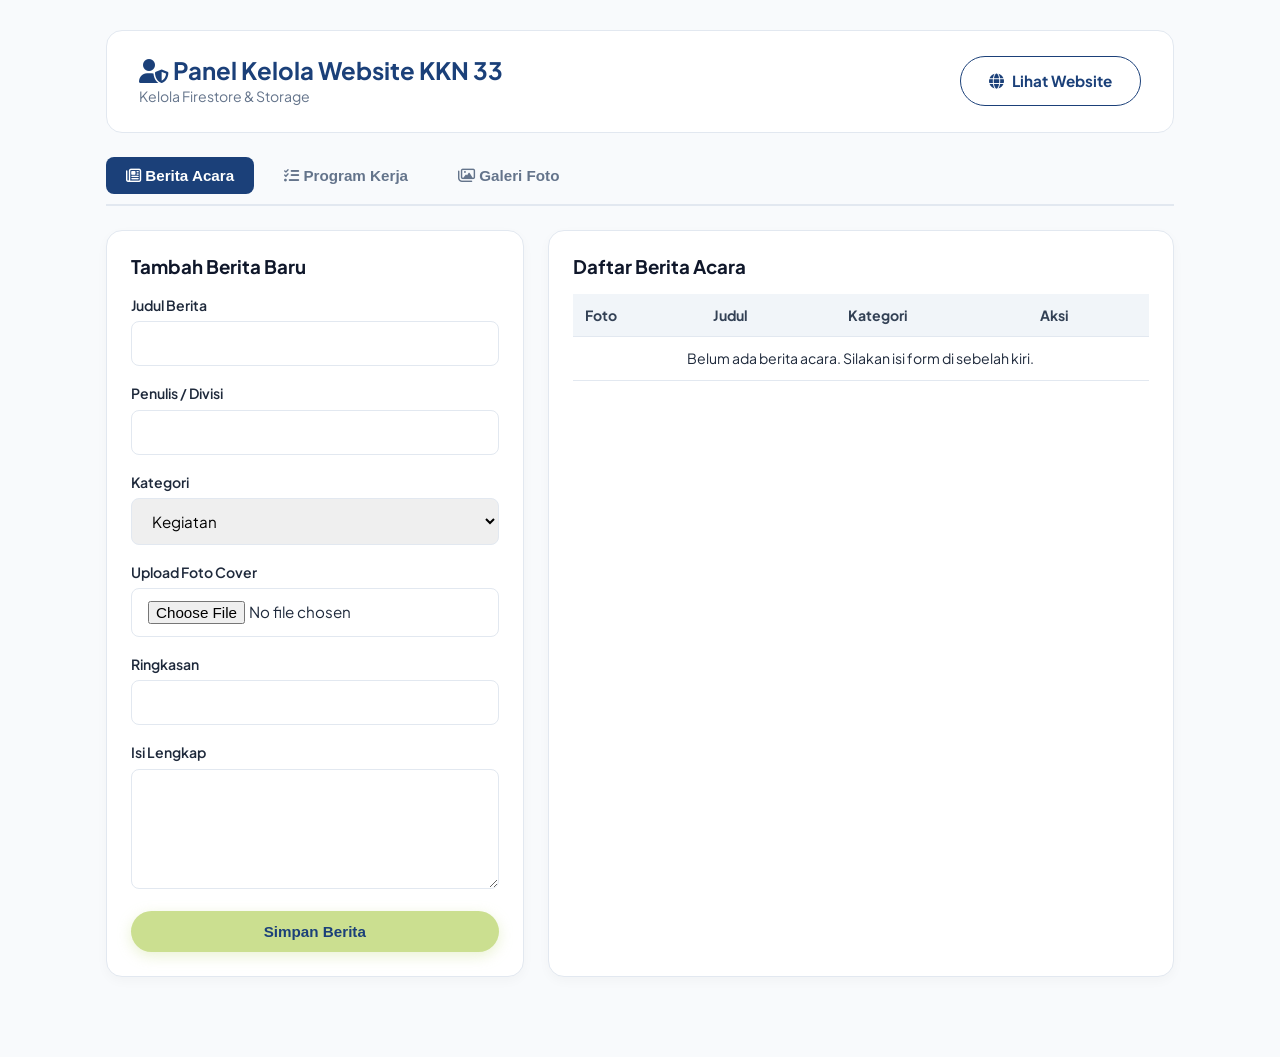
<file: admin.html>
<!DOCTYPE html>
<html lang="id">
<head>
  <meta charset="UTF-8">
  <meta name="viewport" content="width=device-width, initial-scale=1.0">
  <title>Dashboard Admin KKN 33 - Firestore</title>
  <link rel="stylesheet" href="https://cdnjs.cloudflare.com/ajax/libs/font-awesome/6.4.0/css/all.min.css">
  <link rel="stylesheet" href="css/styles.css">
  <style>
    body { background: #f8fafc; padding-bottom: 50px; }
    .admin-container { max-width: 1100px; margin: 30px auto; padding: 0 1rem; }
    .admin-header { display: flex; justify-content: space-between; align-items: center; margin-bottom: 1.5rem; background: #fff; padding: 1.5rem 2rem; border-radius: 16px; border: 1px solid #e2e8f0; }
    .admin-tabs { display: flex; gap: 10px; margin-bottom: 1.5rem; border-bottom: 2px solid #e2e8f0; padding-bottom: 10px; }
    .tab-btn-admin { padding: 10px 20px; border-radius: 8px; border: none; background: transparent; font-weight: 700; cursor: pointer; color: #64748b; font-size: 0.95rem; }
    .tab-btn-admin.active { background: #1B4079; color: #fff; }
    .tab-content { display: none; }
    .tab-content.active { display: block; }
    .grid-admin { display: grid; grid-template-columns: 1fr 1.5fr; gap: 1.5rem; }
    @media (max-width: 850px) { .grid-admin { grid-template-columns: 1fr; } }
    .card-form, .card-table { background: #fff; padding: 1.5rem; border-radius: 16px; border: 1px solid #e2e8f0; box-shadow: 0 4px 12px rgba(0,0,0,0.03); }
    .form-group { margin-bottom: 1rem; }
    .form-group label { display: block; font-weight: 600; font-size: 0.88rem; margin-bottom: 0.3rem; color: #1e293b; }
    table { width: 100%; border-collapse: collapse; font-size: 0.88rem; }
    th, td { padding: 10px 12px; text-align: left; border-bottom: 1px solid #e2e8f0; }
    th { background: #f1f5f9; color: #334155; font-weight: 700; }
    .btn-sm { padding: 6px 12px; font-size: 0.8rem; border-radius: 6px; border: none; cursor: pointer; font-weight: 600; }
    .btn-edit { background: #fef3c7; color: #b45309; margin-right: 4px; }
    .btn-delete { background: #fee2e2; color: #dc2626; }
    .img-preview-tbl { width: 45px; height: 45px; object-fit: cover; border-radius: 6px; }
  </style>
</head>
<body>

  <div class="admin-container">
    <div class="admin-header">
      <div>
        <h2 style="color: #1B4079;"><i class="fas fa-user-shield"></i> Panel Kelola Website KKN 33</h2>
        <p style="color: #64748b; font-size: 0.88rem;">Kelola Firestore & Storage</p>
      </div>
      <a href="index.html" class="btn btn-outline" style="color: #1B4079; border-color: #1B4079;"><i class="fas fa-globe"></i> Lihat Website</a>
    </div>

    <div class="admin-tabs">
      <button class="tab-btn-admin active" id="tabBtn-berita"><i class="far fa-newspaper"></i> Berita Acara</button>
      <button class="tab-btn-admin" id="tabBtn-proker"><i class="fas fa-tasks"></i> Program Kerja</button>
      <button class="tab-btn-admin" id="tabBtn-galeri"><i class="far fa-images"></i> Galeri Foto</button>
    </div>

    <!-- TAB 1: BERITA ACARA -->
    <div id="tab-berita" class="tab-content active">
      <div class="grid-admin">
        <div class="card-form">
          <h3 style="margin-bottom: 1rem;" id="titleFormBerita">Tambah Berita Baru</h3>
          <form id="formBerita">
            <input type="hidden" id="bId">
            <div class="form-group"><label>Judul Berita</label><input type="text" id="bJudul" class="form-control" required></div>
            <div class="form-group"><label>Penulis / Divisi</label><input type="text" id="bPenulis" class="form-control" required></div>
            <div class="form-group">
              <label>Kategori</label>
              <select id="bKategori" class="form-control">
                <option value="Kegiatan">Kegiatan</option>
                <option value="Pendidikan">Pendidikan</option>
                <option value="Lingkungan">Lingkungan</option>
              </select>
            </div>
            <div class="form-group"><label>Upload Foto Cover</label><input type="file" id="bFoto" class="form-control" accept="image/*"></div>
            <div class="form-group"><label>Ringkasan</label><input type="text" id="bRingkasan" class="form-control" required></div>
            <div class="form-group"><label>Isi Lengkap</label><textarea id="bKonten" class="form-control" rows="4" required></textarea></div>
            <button type="submit" id="btnSubmitBerita" class="btn btn-primary" style="width: 100%; justify-content: center;">Simpan Berita</button>
            <button type="button" id="btnCancelBerita" class="btn btn-outline" style="width: 100%; justify-content: center; margin-top: 8px; display: none; color: #333;">Batal Edit</button>
          </form>
        </div>
        <div class="card-table">
          <h3 style="margin-bottom: 1rem;">Daftar Berita Acara</h3>
          <div style="overflow-x: auto;">
            <table>
              <thead><tr><th>Foto</th><th>Judul</th><th>Kategori</th><th>Aksi</th></tr></thead>
              <tbody id="tblBeritaBody"><tr><td colspan="4" style="text-align: center;">Memuat data...</td></tr></tbody>
            </table>
          </div>
        </div>
      </div>
    </div>

    <!-- TAB 2: PROGRAM KERJA -->
    <div id="tab-proker" class="tab-content">
      <div class="grid-admin">
        <div class="card-form">
          <h3 style="margin-bottom: 1rem;" id="titleFormProker">Tambah Proker Baru</h3>
          <form id="formProker">
            <input type="hidden" id="pId">
            <div class="form-group"><label>Judul Program Kerja</label><input type="text" id="pJudul" class="form-control" required></div>
            <div class="form-group">
              <label>Kategori</label>
              <select id="pKategori" class="form-control">
                <option value="Pendidikan">Pendidikan</option>
                <option value="Ekonomi">Ekonomi & UMKM</option>
                <option value="Lingkungan">Lingkungan</option>
              </select>
            </div>
            <div class="form-group">
              <label>Status Pelaksanaan</label>
              <select id="pStatus" class="form-control">
                <option value="Rencana">Rencana</option>
                <option value="Sedang Berjalan">Sedang Berjalan</option>
                <option value="Selesai">Selesai</option>
              </select>
            </div>
            <div class="form-group"><label>Penanggung Jawab</label><input type="text" id="pPJ" class="form-control" required></div>
            <div class="form-group"><label>Tanggal Pelaksanaan</label><input type="text" id="pTanggal" class="form-control" placeholder="Contoh: 15 - 20 Juli 2026" required></div>
            <div class="form-group"><label>Ringkasan Proker</label><textarea id="pRingkasan" class="form-control" rows="3" required></textarea></div>
            <button type="submit" id="btnSubmitProker" class="btn btn-primary" style="width: 100%; justify-content: center;">Simpan Proker</button>
            <button type="button" id="btnCancelProker" class="btn btn-outline" style="width: 100%; justify-content: center; margin-top: 8px; display: none; color: #333;">Batal Edit</button>
          </form>
        </div>
        <div class="card-table">
          <h3 style="margin-bottom: 1rem;">Daftar Program Kerja</h3>
          <div style="overflow-x: auto;">
            <table>
              <thead><tr><th>Judul Proker</th><th>Kategori</th><th>Status</th><th>Aksi</th></tr></thead>
              <tbody id="tblProkerBody"><tr><td colspan="4" style="text-align: center;">Memuat data...</td></tr></tbody>
            </table>
          </div>
        </div>
      </div>
    </div>

    <!-- TAB 3: GALERI FOTO -->
    <div id="tab-galeri" class="tab-content">
      <div class="grid-admin">
        <div class="card-form">
          <h3 style="margin-bottom: 1rem;">Upload Foto Galeri Baru</h3>
          <form id="formGaleri">
            <div class="form-group"><label>Judul Foto / Kegiatan</label><input type="text" id="gJudul" class="form-control" required></div>
            <div class="form-group">
              <label>Kategori Foto</label>
              <select id="gKategori" class="form-control">
                <option value="Kegiatan">Kegiatan</option>
                <option value="Pendidikan">Pendidikan</option>
                <option value="Gotong Royong">Gotong Royong</option>
                <option value="UMKM">UMKM</option>
              </select>
            </div>
            <div class="form-group"><label>File Foto</label><input type="file" id="gFoto" class="form-control" accept="image/*" required></div>
            <div class="form-group"><label>Keterangan Foto</label><input type="text" id="gDeskripsi" class="form-control" required></div>
            <button type="submit" id="btnSubmitGaleri" class="btn btn-primary" style="width: 100%; justify-content: center;">Upload Foto Galeri</button>
          </form>
        </div>
        <div class="card-table">
          <h3 style="margin-bottom: 1rem;">Daftar Foto Galeri</h3>
          <div style="overflow-x: auto;">
            <table>
              <thead><tr><th>Foto</th><th>Judul</th><th>Kategori</th><th>Aksi</th></tr></thead>
              <tbody id="tblGaleriBody"><tr><td colspan="4" style="text-align: center;">Memuat data...</td></tr></tbody>
            </table>
          </div>
        </div>
      </div>
    </div>

  </div>

  <!-- Script Admin Terpisah -->
  <script src="js/admin.js"></script>
</body>
</file>
<file: css/styles.css>
/* ==========================================================================
   KKN Sukamaju 2026 - Master Design System & Stylesheet
   ========================================================================== */

@import url('https://fonts.googleapis.com/css2?family=Plus+Jakarta+Sans:wght@300;400;500;600;700;800&display=swap');

:root {
  --primary: #1B4079;       /* Yale Blue */
  --primary-dark: #112c56;  /* Deep Yale Blue */
  --primary-light: #4D7C8A; /* Air Force Blue */
  --primary-glow: rgba(27, 64, 121, 0.2);
  --accent: #CBDF90;        /* Mindaro Lime Accent */
  --accent-light: #8FAD88;  /* Sage Cambridge Blue */
  --muted-teal: #7F9C96;    /* Cambridge Blue */
  --bg-body: #f8fafc;
  --bg-card: #ffffff;
  --bg-dark: #0f172a;
  --text-main: #1e293b;
  --text-muted: #64748b;
  --text-light: #94a3b8;
  --border-color: #e2e8f0;
  
  --shadow-sm: 0 2px 4px rgba(0,0,0,0.04);
  --shadow-md: 0 6px 16px rgba(0,0,0,0.08);
  --shadow-lg: 0 12px 32px rgba(0,0,0,0.12);
  --shadow-glow: 0 10px 30px rgba(27, 64, 121, 0.25);
  
  --radius-sm: 8px;
  --radius-md: 16px;
  --radius-lg: 24px;
  --radius-full: 9999px;
  
  --transition: all 0.3s cubic-bezier(0.4, 0, 0.2, 1);
}

* {
  margin: 0;
  padding: 0;
  box-sizing: border-box;
}

html {
  scroll-behavior: smooth;
  font-family: 'Plus Jakarta Sans', sans-serif;
}

body {
  background-color: var(--bg-body);
  color: var(--text-main);
  line-height: 1.6;
  overflow-x: hidden;
}

/* Container */
.container {
  width: 90%;
  max-width: 1200px;
  margin: 0 auto;
}

/* Typography Helpers */
h1, h2, h3, h4 {
  color: var(--bg-dark);
  font-weight: 700;
  line-height: 1.25;
}

.text-primary { color: var(--primary); }
.text-accent { color: var(--accent); }

.section-header {
  text-align: center;
  margin-bottom: 3.5rem;
}

.section-subtitle {
  display: inline-block;
  font-size: 0.875rem;
  font-weight: 700;
  text-transform: uppercase;
  letter-spacing: 1.5px;
  color: var(--primary);
  background: var(--primary-glow);
  padding: 6px 16px;
  border-radius: var(--radius-full);
  margin-bottom: 0.75rem;
}

.section-title {
  font-size: 2.25rem;
  color: var(--bg-dark);
  margin-bottom: 0.5rem;
}

.section-description {
  color: var(--text-muted);
  max-width: 600px;
  margin: 0 auto;
  font-size: 1.05rem;
}

/* Navigation Bar */
.navbar {
  position: fixed;
  top: 0;
  left: 0;
  width: 100%;
  z-index: 1000;
  background: rgba(255, 255, 255, 0.94);
  backdrop-filter: blur(14px);
  -webkit-backdrop-filter: blur(14px);
  border-bottom: 1px solid rgba(226, 232, 240, 0.9);
  box-shadow: 0 10px 30px rgba(15, 23, 42, 0.06);
  transition: var(--transition);
}

.navbar .container {
  display: flex;
  justify-content: space-between;
  align-items: center;
  min-height: 76px;
  gap: 1rem;
}

.brand-wrapper {
  display: flex;
  align-items: center;
  gap: 12px;
  text-decoration: none;
  min-width: 0;
}

.brand-logo {
  width: 46px;
  height: 46px;
  min-width: 46px;
  border-radius: 50%;
  object-fit: cover;
  border: 2px solid rgba(27, 64, 121, 0.15);
  box-shadow: 0 8px 18px rgba(27, 64, 121, 0.16);
  background: #fff;
}

.brand-text-box {
  display: flex;
  flex-direction: column;
  line-height: 1.1;
}

.brand-name {
  font-size: 1.02rem;
  font-weight: 800;
  color: var(--bg-dark);
  margin: 0;
}

.brand-sub {
  font-size: 0.74rem;
  color: var(--primary);
  font-weight: 700;
  letter-spacing: 0.04em;
  text-transform: uppercase;
}

.nav-links {
  display: flex;
  align-items: center;
  gap: 1.25rem;
  list-style: none;
  flex-wrap: wrap;
  justify-content: flex-end;
}

.nav-links a {
  text-decoration: none;
  color: var(--text-main);
  font-weight: 600;
  font-size: 0.95rem;
  transition: var(--transition);
  position: relative;
  padding: 6px 0;
}

.nav-links a:hover,
.nav-links a.active {
  color: var(--primary);
}

.nav-links a.active::after {
  content: '';
  position: absolute;
  bottom: 0;
  left: 0;
  width: 100%;
  height: 3px;
  background: var(--primary);
  border-radius: var(--radius-full);
}

.nav-cta {
  background: linear-gradient(135deg, var(--primary), var(--primary-dark));
  color: white !important;
  padding: 8px 18px !important;
  border-radius: var(--radius-full);
  box-shadow: 0 6px 14px rgba(27, 64, 121, 0.2);
}

.nav-cta:hover {
  transform: translateY(-2px);
  box-shadow: var(--shadow-glow);
}

.menu-toggle {
  display: none;
  align-items: center;
  justify-content: center;
  width: 44px;
  height: 44px;
  border-radius: 50%;
  border: 1px solid var(--border-color);
  background: #f8fafc;
  cursor: pointer;
  color: var(--bg-dark);
}

/* Hero Section */
.hero {
  position: relative;
  padding: 140px 0 90px;
  background: linear-gradient(135deg, #1B4079 0%, #4D7C8A 55%, #7F9C96 100%);
  color: white;
  overflow: hidden;
}

.hero-bg-overlay {
  position: absolute;
  top: 0;
  left: 0;
  width: 100%;
  height: 100%;
  background: url('../images/hero.jpg') center/cover no-repeat;
  opacity: 0.18;
  filter: blur(2px);
}

.hero-content {
  position: relative;
  z-index: 2;
  display: grid;
  grid-template-columns: 1.2fr 0.8fr;
  gap: 3rem;
  align-items: center;
}

.hero-badge {
  display: inline-flex;
  align-items: center;
  gap: 8px;
  background: rgba(255, 255, 255, 0.15);
  backdrop-filter: blur(10px);
  padding: 8px 18px;
  border-radius: var(--radius-full);
  font-size: 0.875rem;
  font-weight: 600;
  margin-bottom: 1.5rem;
  border: 1px solid rgba(255, 255, 255, 0.2);
}

.hero-title {
  font-size: 3rem;
  font-weight: 800;
  line-height: 1.15;
  color: white;
  margin-bottom: 1.25rem;
}

.hero-title span {
  color: var(--accent-light);
}

.hero-subtitle {
  font-size: 1.15rem;
  color: rgba(255, 255, 255, 0.9);
  margin-bottom: 2rem;
  font-weight: 400;
  line-height: 1.7;
}

.hero-actions {
  display: flex;
  gap: 1rem;
  flex-wrap: wrap;
}

.btn {
  display: inline-flex;
  align-items: center;
  gap: 8px;
  padding: 12px 28px;
  border-radius: var(--radius-full);
  font-weight: 700;
  font-size: 0.95rem;
  text-decoration: none;
  cursor: pointer;
  border: none;
  transition: var(--transition);
}

.btn-primary {
  background: #CBDF90;
  color: #1B4079;
  font-weight: 800;
  box-shadow: 0 4px 14px rgba(203, 223, 144, 0.4);
}

.btn-primary:hover {
  background: #b5ce72;
  color: #112c56;
  transform: translateY(-3px);
  box-shadow: 0 8px 22px rgba(203, 223, 144, 0.6);
}

.btn-outline {
  background: rgba(255, 255, 255, 0.1);
  color: white;
  border: 1px solid rgba(255, 255, 255, 0.3);
  backdrop-filter: blur(8px);
}

.btn-outline:hover {
  background: rgba(255, 255, 255, 0.2);
  transform: translateY(-3px);
}

.hero-card {
  background: rgba(255, 255, 255, 0.1);
  backdrop-filter: blur(20px);
  -webkit-backdrop-filter: blur(20px);
  border: 1px solid rgba(255, 255, 255, 0.2);
  border-radius: var(--radius-lg);
  padding: 2.5rem;
  box-shadow: 0 20px 40px rgba(0,0,0,0.3);
}

.hero-card-item {
  display: flex;
  align-items: center;
  gap: 1rem;
  padding: 1rem 0;
  border-bottom: 1px solid rgba(255, 255, 255, 0.1);
}

.hero-card-item:last-child {
  border-bottom: none;
}

.hero-card-icon {
  width: 50px;
  height: 50px;
  background: rgba(56, 189, 248, 0.2);
  color: var(--accent-light);
  border-radius: 14px;
  display: flex;
  align-items: center;
  justify-content: center;
  font-size: 1.3rem;
}

.hero-card-info h4 {
  color: white;
  font-size: 1.1rem;
}

.hero-card-info p {
  color: rgba(255, 255, 255, 0.75);
  font-size: 0.875rem;
}

/* Sections Global */
section {
  padding: 90px 0;
}

/* Tentang Kami */
.tentang-grid {
  display: grid;
  grid-template-columns: 1fr 1fr;
  gap: 3.5rem;
  align-items: center;
}

.tentang-content h3 {
  font-size: 1.8rem;
  margin-bottom: 1.25rem;
  color: var(--bg-dark);
}

.tentang-content p {
  color: var(--text-muted);
  margin-bottom: 1.5rem;
  font-size: 1.05rem;
}

.misi-list {
  list-style: none;
  margin-bottom: 2rem;
}

.misi-list li {
  display: flex;
  align-items: flex-start;
  gap: 12px;
  margin-bottom: 0.85rem;
  color: var(--text-main);
  font-size: 0.98rem;
}

.misi-list i {
  color: var(--primary);
  font-size: 1.1rem;
  margin-top: 3px;
}

.stats-grid {
  display: grid;
  grid-template-columns: repeat(2, 1fr);
  gap: 1.25rem;
}

.stat-card {
  background: var(--bg-card);
  padding: 1.5rem;
  border-radius: var(--radius-md);
  border: 1px solid var(--border-color);
  box-shadow: var(--shadow-sm);
  text-align: center;
  transition: var(--transition);
}

.stat-card:hover {
  transform: translateY(-5px);
  box-shadow: var(--shadow-md);
  border-color: var(--primary-light);
}

.stat-card h3 {
  font-size: 2.25rem;
  color: var(--primary);
  font-weight: 800;
  margin-bottom: 0.25rem;
}

.stat-card p {
  color: var(--text-muted);
  font-weight: 600;
  font-size: 0.9rem;
}

/* Struktural */
.struktural-grid {
  display: grid;
  grid-template-columns: repeat(auto-fit, minmax(260px, 1fr));
  gap: 2rem;
}

.member-card {
  background: var(--bg-card);
  border-radius: var(--radius-md);
  border: 1px solid var(--border-color);
  overflow: hidden;
  box-shadow: var(--shadow-sm);
  transition: var(--transition);
  position: relative;
}

.member-card:hover {
  transform: translateY(-8px);
  box-shadow: var(--shadow-lg);
}

.member-img-wrap {
  position: relative;
  width: 100%;
  height: 240px;
  overflow: hidden;
}

.member-img-wrap img {
  width: 100%;
  height: 100%;
  object-fit: cover;
  transition: var(--transition);
}

.member-card:hover .member-img-wrap img {
  transform: scale(1.05);
}

.member-badge {
  position: absolute;
  top: 15px;
  right: 15px;
  background: rgba(77, 124, 138, 0.95);
  color: white;
  font-size: 0.75rem;
  font-weight: 700;
  padding: 4px 12px;
  border-radius: var(--radius-full);
  backdrop-filter: blur(8px);
}

.member-info {
  padding: 1.5rem;
  text-align: center;
}

.member-info h4 {
  font-size: 1.1rem;
  margin-bottom: 0.25rem;
  color: var(--bg-dark);
}

.member-role {
  color: var(--primary);
  font-weight: 700;
  font-size: 0.85rem;
  margin-bottom: 0.5rem;
}

.member-jurusan {
  color: var(--text-muted);
  font-size: 0.8rem;
  margin-bottom: 1.25rem;
}

.member-socials {
  display: flex;
  justify-content: center;
  gap: 12px;
}

.member-socials a {
  width: 36px;
  height: 36px;
  border-radius: 50%;
  background: var(--bg-body);
  color: var(--text-main);
  display: flex;
  align-items: center;
  justify-content: center;
  text-decoration: none;
  font-size: 0.9rem;
  transition: var(--transition);
}

.member-socials a:hover {
  background: var(--primary);
  color: white;
}

/* Program Kerja */
.filter-tabs {
  display: flex;
  justify-content: center;
  gap: 10px;
  flex-wrap: wrap;
  margin-bottom: 2.5rem;
}

.tab-btn {
  padding: 8px 22px;
  border-radius: var(--radius-full);
  border: 1px solid var(--border-color);
  background: var(--bg-card);
  color: var(--text-main);
  font-weight: 600;
  font-size: 0.9rem;
  cursor: pointer;
  transition: var(--transition);
}

.tab-btn:hover,
.tab-btn.active {
  background: var(--primary);
  color: white;
  border-color: var(--primary);
  box-shadow: var(--shadow-sm);
}

.proja-grid {
  display: grid;
  grid-template-columns: repeat(auto-fit, minmax(320px, 1fr));
  gap: 2rem;
}

.proja-card {
  background: var(--bg-card);
  border-radius: var(--radius-md);
  border: 1px solid var(--border-color);
  overflow: hidden;
  box-shadow: var(--shadow-sm);
  transition: var(--transition);
  display: flex;
  flex-direction: column;
}

.proja-card:hover {
  transform: translateY(-6px);
  box-shadow: var(--shadow-md);
}

.proja-img {
  width: 100%;
  height: 190px;
  object-fit: cover;
}

.proja-body {
  padding: 1.5rem;
  display: flex;
  flex-direction: column;
  flex-grow: 1;
}

.proja-meta {
  display: flex;
  justify-content: space-between;
  align-items: center;
  margin-bottom: 0.75rem;
}

.proja-category {
  font-size: 0.75rem;
  font-weight: 700;
  color: var(--primary);
  text-transform: uppercase;
  letter-spacing: 0.5px;
}

.badge-status {
  font-size: 0.75rem;
  padding: 4px 10px;
  border-radius: var(--radius-full);
  font-weight: 700;
}

.badge-success { background: #dcfce7; color: #15803d; }
.badge-warning { background: #fef3c7; color: #b45309; }
.badge-info { background: #e0f2fe; color: #0369a1; }

.proja-title {
  font-size: 1.15rem;
  margin-bottom: 0.5rem;
  color: var(--bg-dark);
}

.proja-summary {
  color: var(--text-muted);
  font-size: 0.9rem;
  margin-bottom: 1.25rem;
  flex-grow: 1;
}

.proja-footer {
  display: flex;
  justify-content: space-between;
  align-items: center;
  padding-top: 1rem;
  border-top: 1px solid var(--border-color);
  font-size: 0.85rem;
  color: var(--text-light);
}

.proja-btn {
  color: var(--primary);
  font-weight: 700;
  text-decoration: none;
  cursor: pointer;
  display: inline-flex;
  align-items: center;
  gap: 5px;
}

.proja-btn:hover {
  text-decoration: underline;
}

/* Berita Acara */
.search-box {
  max-width: 500px;
  margin: 0 auto 2.5rem;
  position: relative;
}

.search-box input {
  width: 100%;
  padding: 12px 20px 12px 45px;
  border-radius: var(--radius-full);
  border: 1px solid var(--border-color);
  font-size: 0.95rem;
  outline: none;
  transition: var(--transition);
}

.search-box input:focus {
  border-color: var(--primary);
  box-shadow: 0 0 0 3px var(--primary-glow);
}

.search-box i {
  position: absolute;
  left: 18px;
  top: 50%;
  transform: translateY(-50%);
  color: var(--text-muted);
}

.berita-grid {
  display: grid;
  grid-template-columns: repeat(auto-fit, minmax(320px, 1fr));
  gap: 2rem;
}

.berita-card {
  background: var(--bg-card);
  border-radius: var(--radius-md);
  border: 1px solid var(--border-color);
  overflow: hidden;
  box-shadow: var(--shadow-sm);
  transition: var(--transition);
}

.berita-card:hover {
  transform: translateY(-6px);
  box-shadow: var(--shadow-md);
}

.berita-thumb {
  width: 100%;
  height: 200px;
  object-fit: cover;
}

.berita-content {
  padding: 1.5rem;
}

.berita-date {
  font-size: 0.8rem;
  color: var(--text-muted);
  margin-bottom: 0.5rem;
  display: flex;
  gap: 12px;
}

.berita-title {
  font-size: 1.15rem;
  margin-bottom: 0.75rem;
  line-height: 1.35;
}

.berita-excerpt {
  color: var(--text-muted);
  font-size: 0.9rem;
  margin-bottom: 1.25rem;
}

/* Galeri */
.galeri-grid {
  display: grid;
  grid-template-columns: repeat(auto-fill, minmax(280px, 1fr));
  gap: 1.5rem;
}

.galeri-item {
  position: relative;
  border-radius: var(--radius-md);
  overflow: hidden;
  height: 230px;
  cursor: pointer;
  box-shadow: var(--shadow-sm);
}

.galeri-item img {
  width: 100%;
  height: 100%;
  object-fit: cover;
  transition: var(--transition);
}

.galeri-overlay {
  position: absolute;
  inset: 0;
  background: linear-gradient(to top, rgba(15, 23, 42, 0.85) 0%, transparent 60%);
  display: flex;
  flex-direction: column;
  justify-content: flex-end;
  padding: 1.25rem;
  color: white;
  opacity: 0;
  transition: var(--transition);
}

.galeri-item:hover img {
  transform: scale(1.08);
}

.galeri-item:hover .galeri-overlay {
  opacity: 1;
}

.galeri-overlay h4 {
  color: white;
  font-size: 1rem;
  margin-bottom: 0.2rem;
}

.galeri-overlay span {
  font-size: 0.78rem;
  color: var(--accent-light);
}

/* Lokasi */
.lokasi-wrapper {
  display: grid;
  grid-template-columns: 1fr 1.2fr;
  gap: 2.5rem;
  background: var(--bg-card);
  border-radius: var(--radius-lg);
  border: 1px solid var(--border-color);
  overflow: hidden;
  box-shadow: var(--shadow-md);
}

.lokasi-info {
  padding: 3rem;
}

.lokasi-info h3 {
  font-size: 1.6rem;
  margin-bottom: 1rem;
}

.lokasi-detail-item {
  display: flex;
  gap: 15px;
  margin-bottom: 1.5rem;
}

.lokasi-detail-item i {
  width: 40px;
  height: 40px;
  background: var(--primary-glow);
  color: var(--primary);
  border-radius: 10px;
  display: flex;
  align-items: center;
  justify-content: center;
  font-size: 1.1rem;
  flex-shrink: 0;
}

.lokasi-detail-item h5 {
  font-size: 0.95rem;
  margin-bottom: 0.2rem;
}

.lokasi-detail-item p {
  color: var(--text-muted);
  font-size: 0.88rem;
}

.map-container {
  width: 100%;
  min-height: 380px;
  background: #e2e8f0;
}

/* Contact Person */
.cp-grid {
  display: grid;
  grid-template-columns: repeat(auto-fit, minmax(280px, 1fr));
  gap: 2rem;
  margin-bottom: 3.5rem;
}

.cp-card {
  background: var(--bg-card);
  border-radius: var(--radius-md);
  border: 1px solid var(--border-color);
  padding: 2rem;
  text-align: center;
  box-shadow: var(--shadow-sm);
  transition: var(--transition);
}

.cp-card:hover {
  transform: translateY(-6px);
  box-shadow: var(--shadow-md);
  border-color: var(--primary-light);
}

.cp-icon {
  width: 60px;
  height: 60px;
  background: linear-gradient(135deg, var(--primary-light), var(--primary));
  color: white;
  border-radius: 50%;
  display: flex;
  align-items: center;
  justify-content: center;
  font-size: 1.6rem;
  margin: 0 auto 1.25rem;
  box-shadow: var(--shadow-glow);
}

.cp-card h4 {
  font-size: 1.15rem;
  margin-bottom: 0.25rem;
}

.cp-card p {
  color: var(--text-muted);
  font-size: 0.85rem;
  margin-bottom: 1.25rem;
}

.btn-wa {
  background: #25d366;
  color: white;
  width: 100%;
  justify-content: center;
}

.btn-wa:hover {
  background: #1eb956;
  color: white;
}

/* Contact Form */
.contact-form-container {
  max-width: 700px;
  margin: 0 auto;
  background: var(--bg-card);
  padding: 2.5rem;
  border-radius: var(--radius-lg);
  border: 1px solid var(--border-color);
  box-shadow: var(--shadow-md);
}

.form-group {
  margin-bottom: 1.25rem;
}

.form-group label {
  display: block;
  font-weight: 600;
  font-size: 0.9rem;
  margin-bottom: 0.5rem;
}

.form-control {
  width: 100%;
  padding: 12px 16px;
  border-radius: var(--radius-sm);
  border: 1px solid var(--border-color);
  font-family: inherit;
  font-size: 0.95rem;
  outline: none;
  transition: var(--transition);
}

.form-control:focus {
  border-color: var(--primary);
  box-shadow: 0 0 0 3px var(--primary-glow);
}

textarea.form-control {
  resize: vertical;
  min-height: 120px;
}

/* Modal System */
.modal-backdrop {
  position: fixed;
  inset: 0;
  background: rgba(15, 23, 42, 0.75);
  backdrop-filter: blur(6px);
  z-index: 2000;
  display: flex;
  align-items: center;
  justify-content: center;
  padding: 1.5rem;
  opacity: 0;
  pointer-events: none;
  transition: var(--transition);
}

.modal-backdrop.active {
  opacity: 1;
  pointer-events: auto;
}

.modal-card {
  background: var(--bg-card);
  width: 100%;
  max-width: 650px;
  max-height: 90vh;
  overflow-y: auto;
  border-radius: var(--radius-lg);
  padding: 2rem;
  position: relative;
  box-shadow: var(--shadow-lg);
  transform: translateY(20px);
  transition: var(--transition);
}

.modal-backdrop.active .modal-card {
  transform: translateY(0);
}

.modal-close {
  position: absolute;
  top: 20px;
  right: 20px;
  width: 36px;
  height: 36px;
  border-radius: 50%;
  background: var(--bg-body);
  border: none;
  cursor: pointer;
  display: flex;
  align-items: center;
  justify-content: center;
  font-size: 1.1rem;
  color: var(--text-main);
  transition: var(--transition);
}

.modal-close:hover {
  background: #fee2e2;
  color: #dc2626;
}

/* Footer */
footer {
  background: var(--bg-dark);
  color: white;
  padding: 60px 0 30px;
  border-top: 1px solid rgba(255, 255, 255, 0.1);
}

.footer-grid {
  display: grid;
  grid-template-columns: 2fr 1fr 1fr;
  gap: 3rem;
  margin-bottom: 3rem;
}

.footer-about h3 {
  color: white;
  font-size: 1.4rem;
  margin-bottom: 0.75rem;
}

.footer-about p {
  color: var(--text-light);
  font-size: 0.9rem;
}

.footer-links h4 {
  color: white;
  font-size: 1.1rem;
  margin-bottom: 1rem;
}

.footer-links ul {
  list-style: none;
}

.footer-links li {
  margin-bottom: 0.6rem;
}

.footer-links a {
  color: var(--text-light);
  text-decoration: none;
  font-size: 0.9rem;
  transition: var(--transition);
}

.footer-links a:hover {
  color: var(--accent-light);
}

.footer-bottom {
  text-align: center;
  padding-top: 2rem;
  border-top: 1px solid rgba(255, 255, 255, 0.08);
  color: var(--text-light);
  font-size: 0.85rem;
}

/* Responsive */
@media (max-width: 992px) {
  .hero-content {
    grid-template-columns: 1fr;
    text-align: center;
  }
  .hero-actions {
    justify-content: center;
  }
  .tentang-grid {
    grid-template-columns: 1fr;
  }
  .lokasi-wrapper {
    grid-template-columns: 1fr;
  }
  .footer-grid {
    grid-template-columns: 1fr;
  }
}

@media (max-width: 768px) {
  .navbar .container {
    min-height: 70px;
    flex-wrap: nowrap;
  }

  .nav-links {
    display: flex;
    flex-direction: row;
    flex-wrap: nowrap;
    gap: 0.7rem;
    overflow-x: auto;
    padding-bottom: 2px;
    justify-content: flex-end;
  }

  .nav-links a {
    font-size: 0.82rem;
    white-space: nowrap;
  }

  .menu-toggle {
    display: none;
  }

  .hero-title {
    font-size: 2.2rem;
  }
}
</file>
